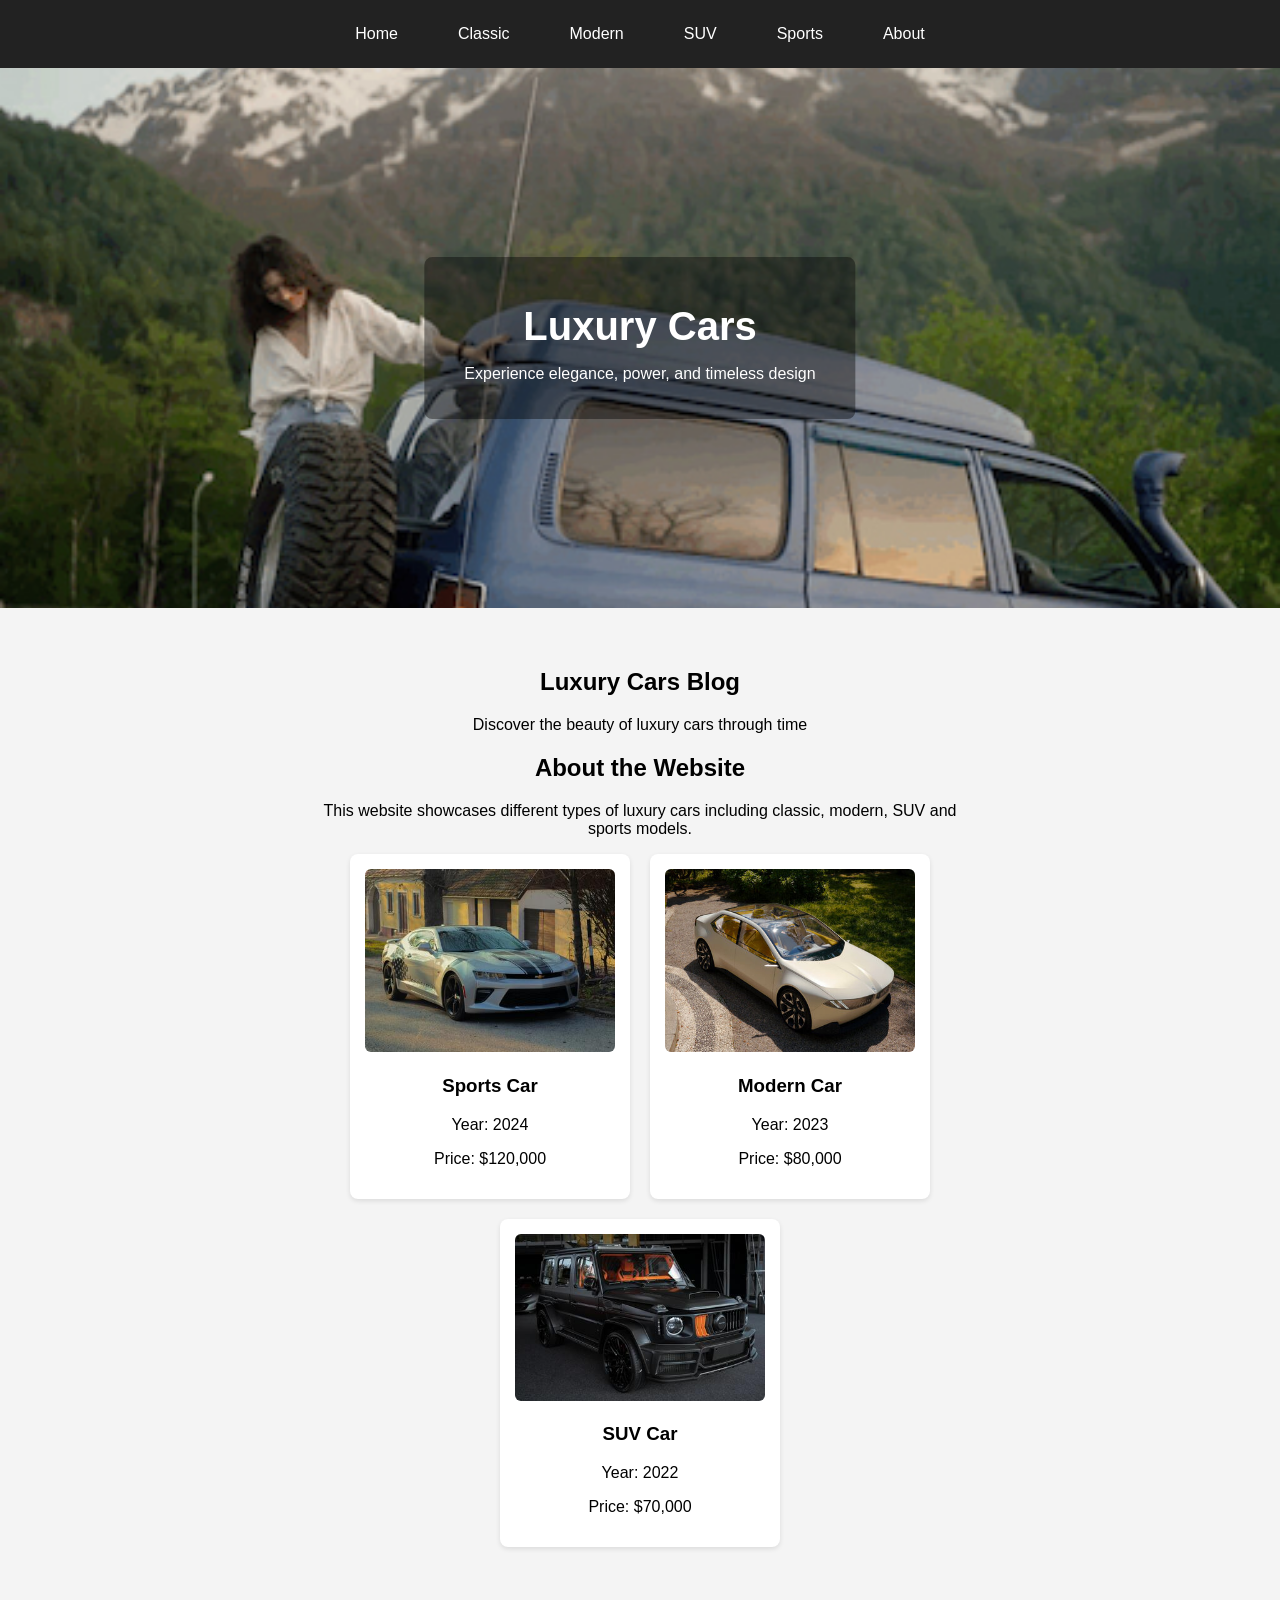
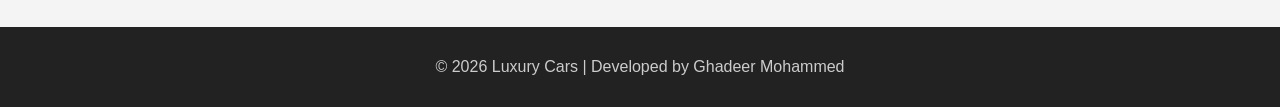
<file: index.html>
<!DOCTYPE html>
<html lang="en">
<head>
  <meta charset="UTF-8">
  <title>Home | Luxury Cars</title>
  <link rel="stylesheet" href="css.css">
</head>

<body>

<nav>
  <ul>
    <li><a href="index.html">Home</a></li>
    <li><a href="classic.html">Classic</a></li>
    <li><a href="modern.html">Modern</a></li>
    <li><a href="suv.html">SUV</a></li>
    <li><a href="sports.html">Sports</a></li>
    <li><a href="about.html">About</a></li>
  </ul>
</nav>
<header class="video-header"> 
  <img src="videos/WOMANSUV.jpg">

  <div class="video-text">
    <h1>Luxury Cars</h1>
    <p>Experience elegance, power, and timeless design</p>
  </div>

</header>

  
<section class="content">
  <h1>Luxury Cars Blog</h1>
  <p>Discover the beauty of luxury cars through time</p>

  <h2>About the Website</h2>
  <p>This website showcases different types of luxury cars 
    including classic, modern, SUV and sports models.</p>

  <p id="welcome"></p>


  <div class="gallery">
    <div class="card">
      <img src="images/gos.jpg" alt="Sports Car">
      <h3>Sports Car</h3>
      <p>Year: 2024</p>
      <p>Price: $120,000</p>
    </div>

    <div class="card">
      <img src="images/moderncar2023.jpg" alt="Modern Car">
      <h3>Modern Car</h3>
      <p>Year: 2023</p>
      <p>Price: $80,000</p>
    </div>

    <div class="card">
      <img src="images/suvO.jpg" alt="SUV Car">
      <h3>SUV Car</h3>
      <p>Year: 2022</p>
      <p>Price: $70,000</p>
    </div>
  </div>
</section>

<footer>
  <p>© 2026 Luxury Cars | Developed by Ghadeer Mohammed</p>
</footer>

<script>
  const user = localStorage.getItem("user");
  if(user){
    document.getElementById("welcome").innerText = "Welcome, " + user;
  }
</script>

</body>
</html>
</file>
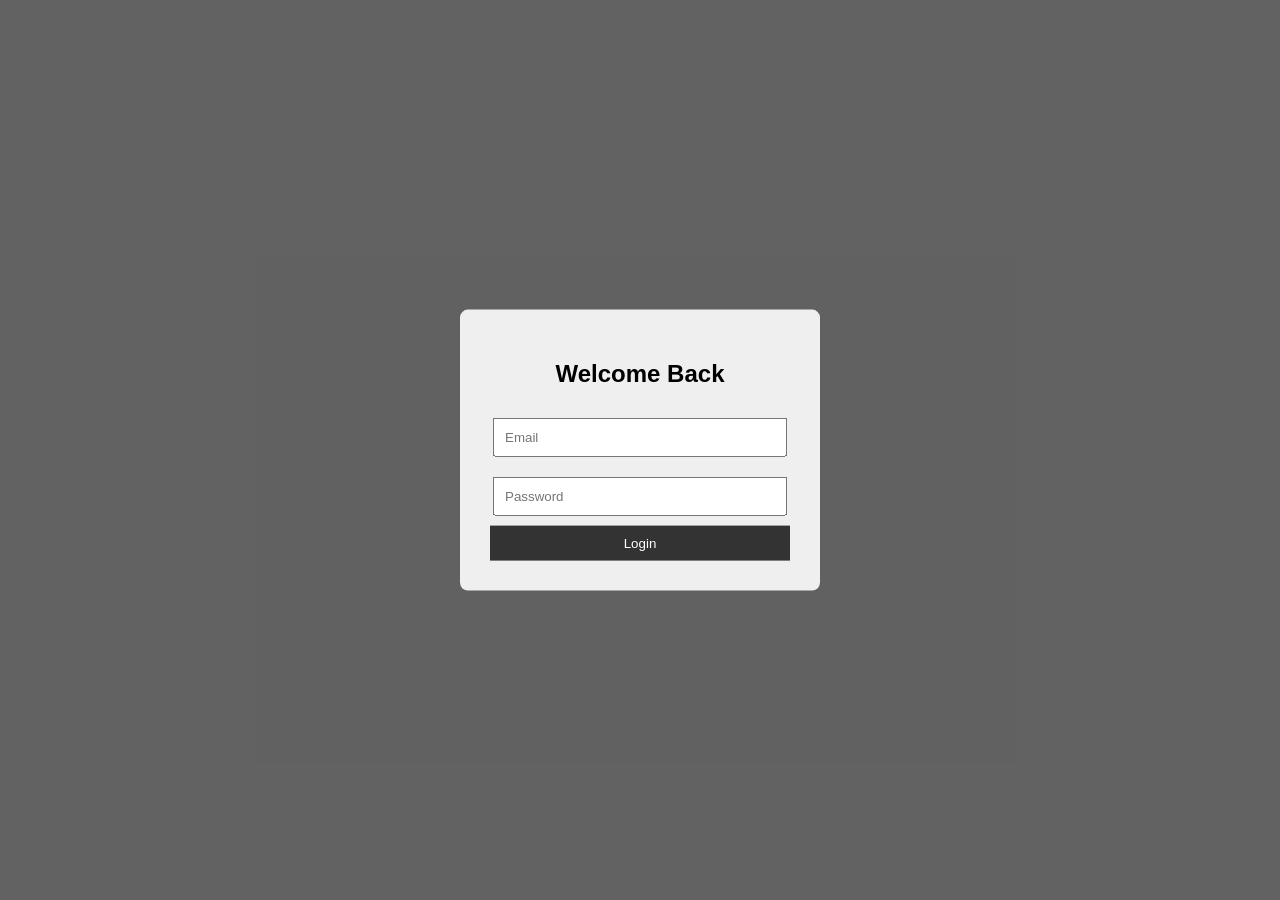
<file: Log.html>
<!DOCTYPE html>
<html lang="en">
<head>
  <meta charset="UTF-8">
  <title>Login | Luxury Cars</title>
  <link rel="stylesheet" href="css.css">
</head>
<body class="login-page">
  <div class="overlay"></div>

  <div class="login-box">
    <h2>Welcome Back</h2>
    <form onsubmit="return loginCheck()">
      <input type="email" id="email" placeholder="Email" required>
      <input type="password" id="password" placeholder="Password" required>
      <button type="submit">Login</button>
    </form>
  </div>

<script>
  function loginCheck() {
    const email = document.getElementById('email').value;
    const pass = document.getElementById('password').value;

    // التحقق من الإيميل (بسيط)
    const emailValid = email.includes("@") && email.includes(".");

    // التحقق من الباسوورد (7 أرقام فقط)
    const passValid = /^\d{7}$/.test(pass);

    if (emailValid && passValid) {
      window.location.href = "index.html";
    } else {
      alert("Enter a valid email and a 7-digit password");
    }

    return false;
  }
</script>

</body>
</html>
</file>
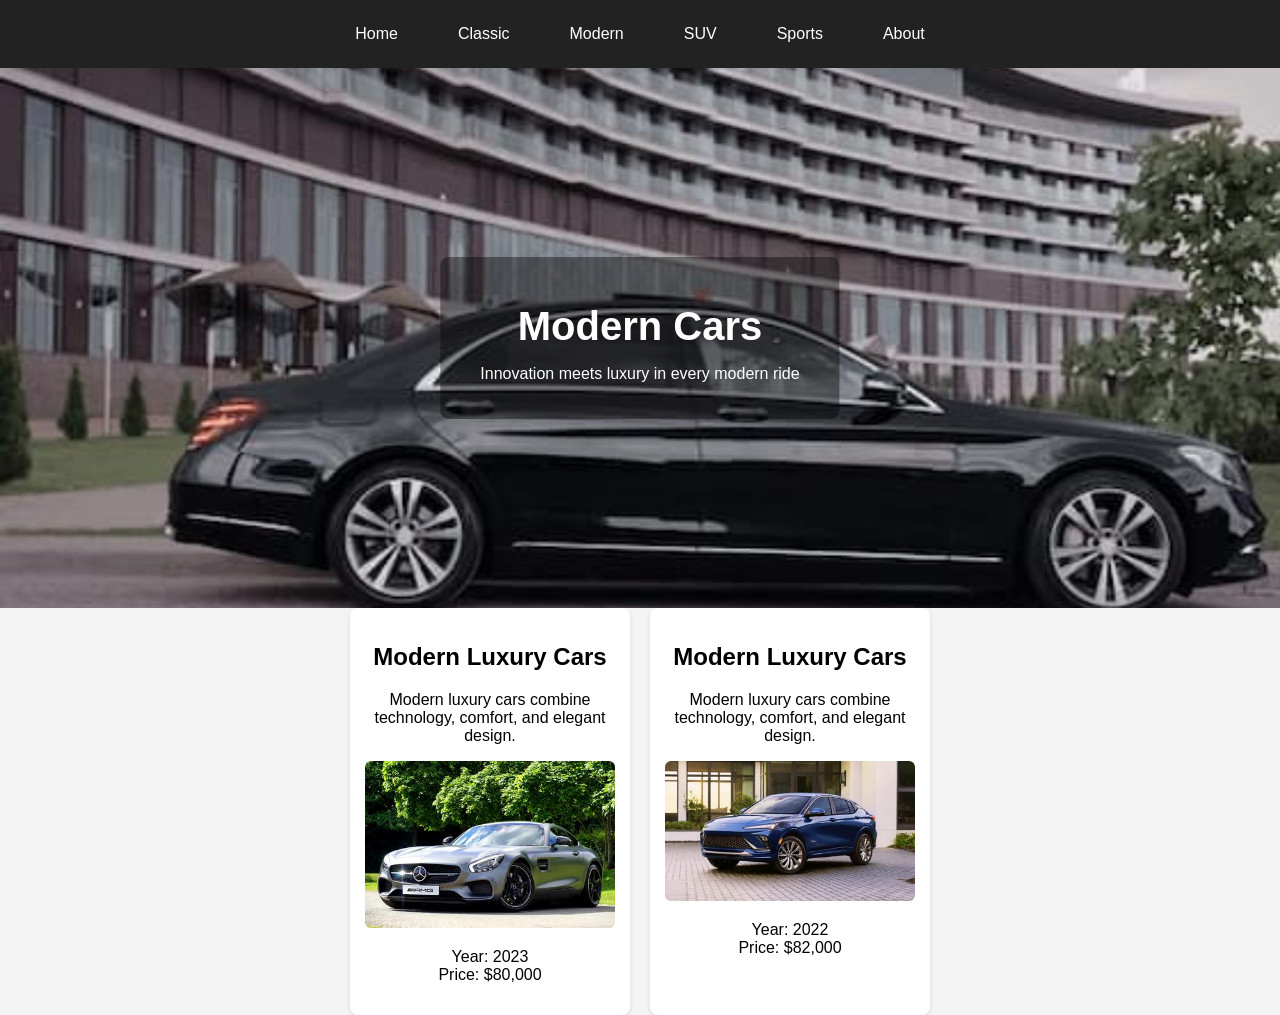
<file: Modern.html>
<!DOCTYPE html>
<html lang="en">
<head>
  <meta charset="UTF-8">
  <title>Modern Cars</title>
  <link rel="stylesheet" href="css.css">
</head>
<body>
<nav>
  <ul>
    <li><a href="index.html">Home</a></li>
    <li><a href="classic.html">Classic</a></li>
    <li><a href="modern.html">Modern</a></li>
    <li><a href="suv.html">SUV</a></li>
    <li><a href="sports.html">Sports</a></li>
    <li><a href="about.html">About</a></li>
  </ul>
</nav><header class="video-header">
  <img src="videos/MOD1.jpg">
  <div class="video-text">
    <h1>Modern Cars</h1>
    <p>Innovation meets luxury in every modern ride</p>
  </div>
</header>

<div class="cards-container">

  <section class="card">
    <h2>Modern Luxury Cars</h2>
  <p>Modern luxury cars combine technology, comfort, and elegant design.</p>
  <img src="images/pexels.jpg"
   alt="Modern Car" width="400">
  <p>Year: 2023<br>Price: $80,000</p>
  </section>

  <section class="card">
      <h2>Modern Luxury Cars</h2>
  <p>Modern luxury cars combine technology, comfort, and elegant design.</p>
  <img src="images/moderncar2024.jpg"
   alt="Modern Car" width="400">
  <p>Year: 2022<br>Price: $82,000</p>
  </section>
</body>
</html>
</file>
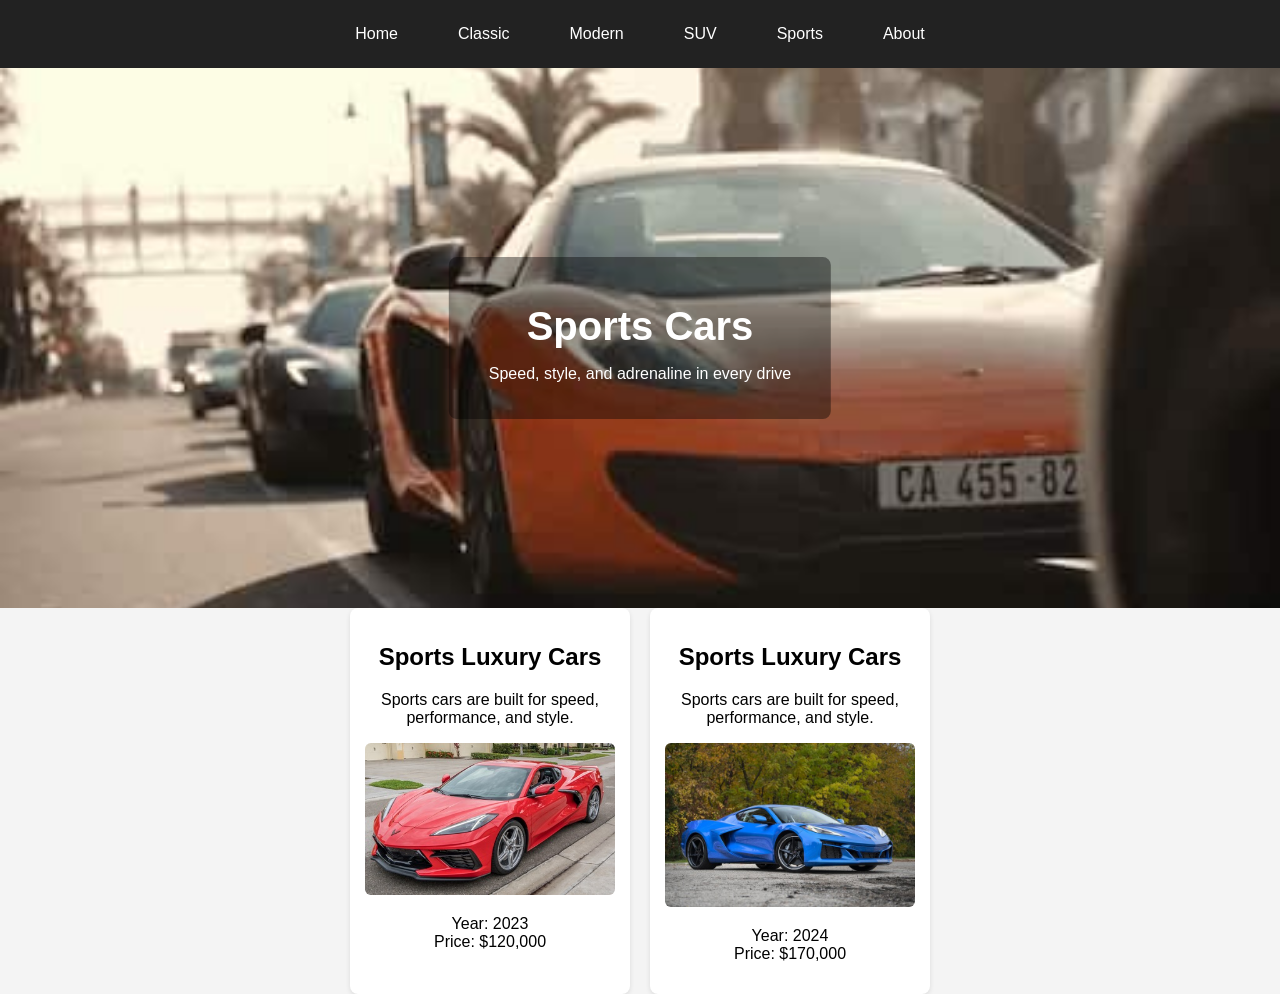
<file: Sports.html>
<!DOCTYPE html>
<html lang="en">
<head>
  <meta charset="UTF-8">
  <title>Sports Cars</title>
  <link rel="stylesheet" href="css.css">
</head>
<body>
<nav>
  <ul>
    <li><a href="index.html">Home</a></li>
    <li><a href="classic.html">Classic</a></li>
    <li><a href="modern.html">Modern</a></li>
    <li><a href="suv.html">SUV</a></li>
    <li><a href="sports.html">Sports</a></li>
    <li><a href="about.html">About</a></li>
  </ul>
</nav><header class="video-header">
  <img src="videos/Sport1.jpg">
  <div class="video-text">
    <h1>Sports Cars</h1>
    <p>Speed, style, and adrenaline in every drive</p>
  </div>
</header>


<div class="cards-container">

  <section class="card">
    <h2>Sports Luxury Cars</h2>
  <p>Sports cars are built for speed, performance, and style.</p>
  <img src="images/sport car2023.jpg" alt="Sports Car" width="400">
  <p>Year: 2023<br>Price: $120,000</p>
  </section>

  <section class="card">
    <h2>Sports Luxury Cars</h2>
  <p>Sports cars are built for speed, performance, and style.</p>
  <img src="images/sportcar2024.JPG" alt="Sports Car" width="400">
  <p>Year: 2024<br>Price: $170,000</p>
  </section>
</body>
</html>
</file>
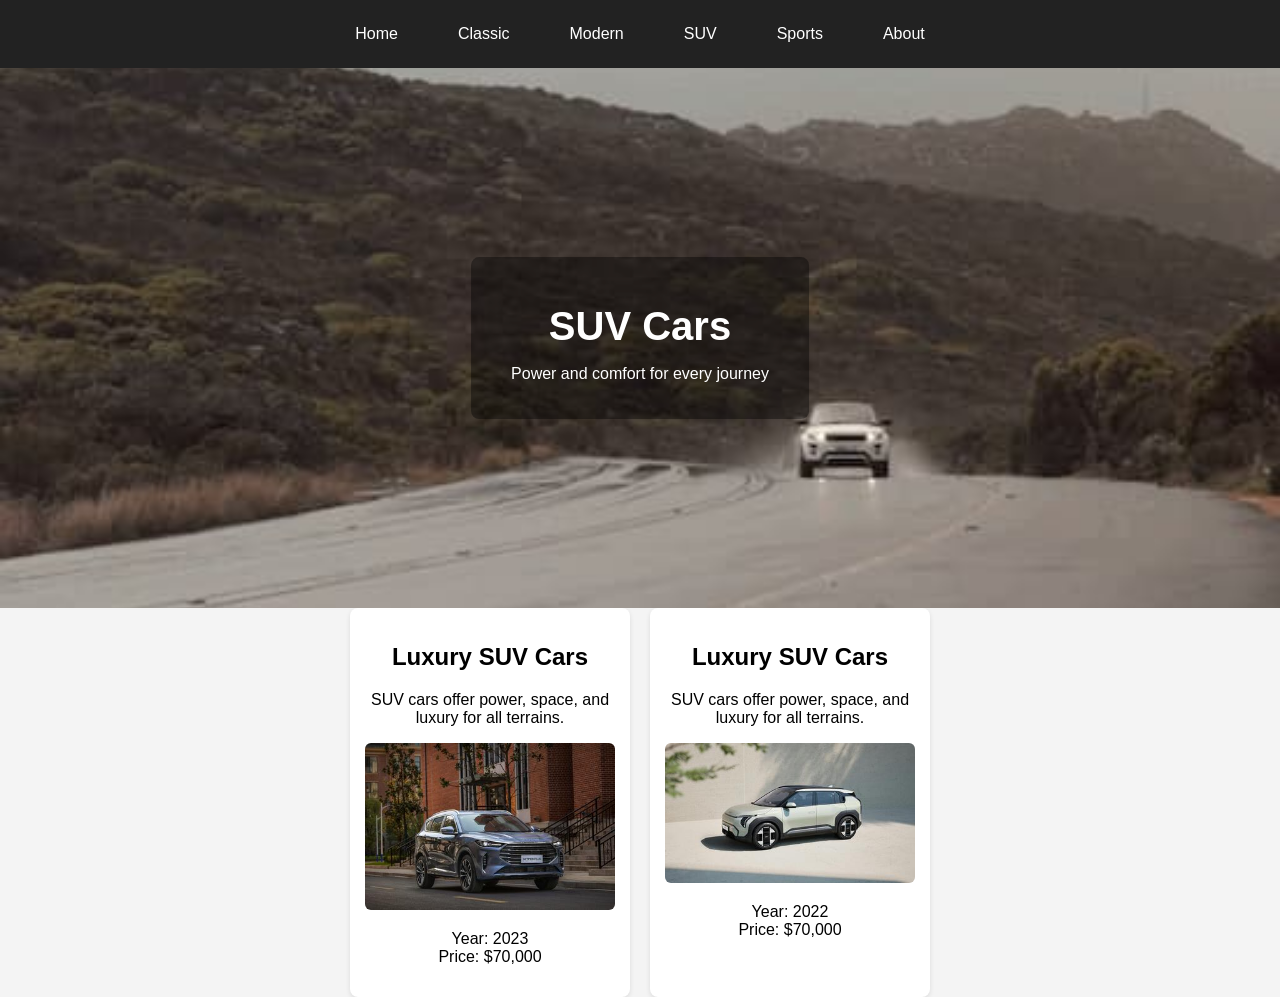
<file: SUV.html>
<!DOCTYPE html>
<html lang="en">
<head>
  <meta charset="UTF-8">
  <title>SUV Cars</title>
  <link rel="stylesheet" href="css.css">
</head>
<body>
<nav>
  <ul>
    <li><a href="index.html">Home</a></li>
    <li><a href="classic.html">Classic</a></li>
    <li><a href="modern.html">Modern</a></li>
    <li><a href="suv.html">SUV</a></li>
    <li><a href="sports.html">Sports</a></li>
    <li><a href="about.html">About</a></li>
  </ul>
</nav><header class="video-header">
  <img src="videos/SUV1.jpg">
  <div class="video-text">
    <h1>SUV Cars</h1>
    <p>Power and comfort for every journey</p>
  </div>
</header>


<div class="cards-container">

  <section class="card">
    <h2>Luxury SUV Cars</h2>
  <p>SUV cars offer power, space, and luxury for all terrains.</p>
  <img src="images/suvb.jpg" alt="SUV Car" width="400">
  <p>Year: 2023<br>Price: $70,000</p>
  </section>

  <section class="card">
     <h2>Luxury SUV Cars</h2>
  <p>SUV cars offer power, space, and luxury for all terrains.</p>
  <img src="images/SUVW.jpg" alt="SUV Car" width="400">
  <p>Year: 2022<br>Price: $70,000</p>
  </section>

</body>
</html>
</file>
<file: css.css>
/* ===== General ===== */
body {
  margin: 0;
  font-family: Arial, sans-serif;
  background-color: #f4f4f4;
}

/* ===== Login Page ===== */
.login-page {
  height: 100vh;
  background-image: url('https://images.unsplash.com/photo-1503376780353-7e6692767b70');
  background-size: cover;
  background-position: center;
  position: relative;
}

.overlay {
  position: absolute;
  width: 100%;
  height: 100%;
  background: rgba(0,0,0,0.6);
}

.login-box {
  position: absolute;
  top: 50%;
  left: 50%;
  transform: translate(-50%, -50%);
  background: rgba(255,255,255,0.9);
  padding: 30px;
  width: 300px;
  text-align: center;
  border-radius: 8px;
}

.login-box input {
  width: 90%;
  padding: 10px;
  margin: 10px 0;
}

.login-box button {
  width: 100%;
  padding: 10px;
  background: #333;
  color: #fff;
  border: none;
}

/* ===== Navbar ===== */
nav {
  background: #222;
}

nav ul {
  display: flex;
  list-style: none;
  gap: 20px;
  justify-content: center;
  padding: 10px;
  margin: 0;
}

nav ul li a {
  color: #fff;
  padding: 15px 20px;
  text-decoration: none;
  display: block;
}

nav ul li a:hover {
  background: #444;
  color: #f39c12;
}

/* ===== Content ===== */
.content {
  padding: 40px;
  width: 50%;
  margin: 0 auto;
  text-align: center;
}

/* ===== Cards ===== */
.card {
  transition: transform 0.3s ease, box-shadow 0.3s ease;
  background: #fff;
  padding: 15px;
  border-radius: 8px;
  width: 250px;
  box-shadow: 0 2px 5px rgba(0,0,0,0.1);
  text-align: center;
}

.card img {
  width: 100%;
  border-radius: 6px;
}

.card:hover {
  transform: scale(1.05);
  box-shadow: 0 10px 20px rgba(0,0,0,0.2);
}

/* ===== Layout (Gallery & Cards) ===== */
.gallery {
  display: flex;
  gap: 20px;
  flex-wrap: wrap;
  justify-content: center;
}

.cards-container {
  display: flex;
  gap: 20px;
  justify-content: center;
  flex-wrap: wrap;
}

/* ===== Video Header ===== */
.video-header {
  position: relative;
  width: 100%;
  height: 60vh;
  overflow: hidden;
}

.video-header video {
  width: 100%;
  height: 100%;
  object-fit: cover;
  display: block;
}

.video-text {
  position: absolute;
  top: 50%;
  left: 50%;
  transform: translate(-50%, -50%);
  color: white;
  text-align: center;
  background: rgba(0,0,0,0.4);
  padding: 20px 40px;
  border-radius: 8px;
}

.video-text h1 {
  font-size: 40px;
  margin-bottom: 10px;
}

/* ===== About Card (خاص فيك) ===== */
.about-card {
  font-family: 'Segoe UI', Tahoma, sans-serif;
  color: #444;
  line-height: 1.7;
  margin: 60px auto;
}

.about-card h2 {
  color: #222;
  font-weight: 600;
}

.about-card p {
  color: #555;
}

/* ===== Footer ===== */
footer {
  background: #222;
  color: #ccc;
  text-align: center;
  padding: 15px;
  margin-top: 40px;
}

/* ===== Responsive ===== */
@media (max-width:768px) {
  .gallery {
    flex-direction: column;
    align-items: center;
  }

  nav ul {
    flex-direction: column;
    align-items: center;
  }
}.video-header img {
  width: 100%;
  height: 100%;
  object-fit: cover;
  display: block;
}
</file>
